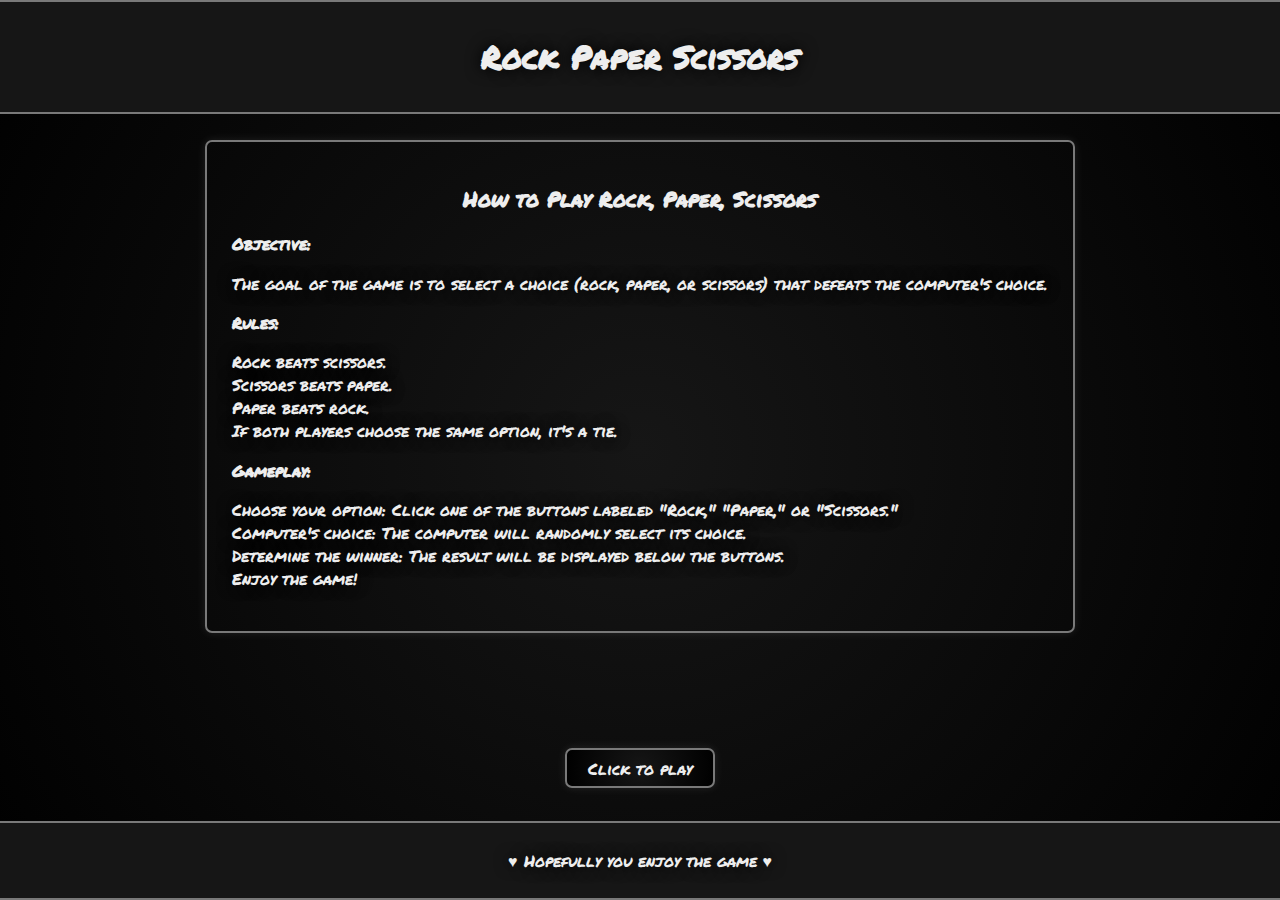
<file: index.html>
<!DOCTYPE html>

<html lang='en'>

<head>
 <meta charset='UTF-8'>
 <meta http-equiv='X-UA-Compatible' content='IE=edge'>
 <meta name='viewport' content='width=device-width,initial-scale=1.0'>

 <meta name="description" content="Play a game of Rock Paper Scissors against the computer. Learn the rules and objective of the game before you start playing.">
  <meta name="keywords" content="rock paper scissors, game, chance, fun, interactive">
  <meta name="author" content="Aiche-H">
  <meta name="language" content="en">
  <meta property="og:title" content="Rock Paper Scissors - A Classic Game of Chance">
  <meta property="og:description" content="Play a game of Rock Paper Scissors against the computer. Learn the rules and objective of the game before you start playing.">
  <meta property="og:image" content="./resources/images/fullcut_cut_scissors_4720.ico">
  <meta name="twitter:card" content="summary">
  <meta name="twitter:title" content="Rock Paper Scissors - A Classic Game of Chance">
  <meta name="twitter:description" content="Play a game of Rock Paper Scissors against the computer. Learn the rules and objective of the game before you start playing.">

 <meta name='author' content='Aiche-H'>
 <meta name='language' content='en'>

 <link rel="shortcut icon" href="./resources/images/fullcut_cut_scissors_4720.ico" type="image/x-icon">

 <link rel='stylesheet' href='./global/css/style.css'>
 <link rel="stylesheet" href="./global/fonts/fonts.css">
 <link rel="stylesheet" href="./pages/index/local-css/style.css">

 <title>Rock Paper Scissors</title>
</head>

<body>

 <header>
    <a href="index.html"><h1>Rock Paper Scissors</h1></a>
 </header>

 <main>
    <article class="instructionText">
            <center><h2>How to Play Rock, Paper, Scissors</h2></center>
            
            <h3>Objective:</h3>

                <p>The goal of the game is to select a choice (rock, paper, or scissors) that defeats the computer's choice.</p>
            
            <h3>Rules:</h3>

                <p>Rock beats scissors.<br>
                Scissors beats paper.<br>
                Paper beats rock.<br>
                If both players choose the same option, it's a tie.</p>

            <h3>Gameplay:</h3>

                <p>Choose your option: Click one of the buttons labeled "Rock," "Paper," or "Scissors."<br>
                Computer's choice: The computer will randomly select its choice.<br>
                Determine the winner: The result will be displayed below the buttons.<br>
                Enjoy the game!</p>
        </pre>
    </article>

    <button class="goToGameButton">Click to play</button>
 </main>

 <footer>
    <p>&#9829; Hopefully you enjoy the game &#9829;</p>
 </footer>

 <script src="./pages/index/local-javascript/script.js"></script>
</body>
</html>
</file>
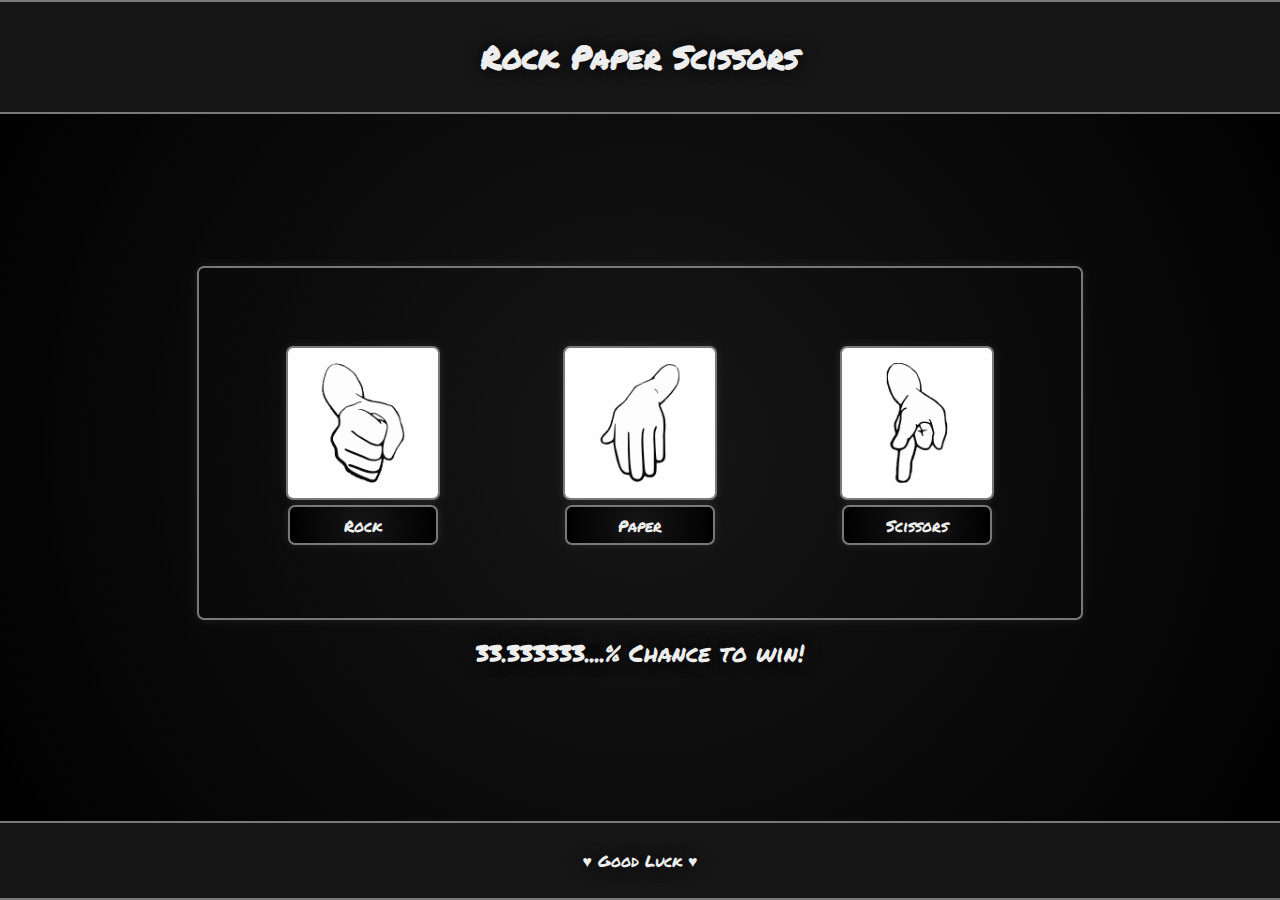
<file: pages/game/game.html>
<!DOCTYPE html>

<html lang='en'>

<head>
 <meta charset='UTF-8'>
 <meta http-equiv='X-UA-Compatible' content='IE=edge'>
 <meta name='viewport' content='width=device-width,initial-scale=1.0'>

 <meta name="description" content="Play a game of Rock Paper Scissors against the computer. Learn the rules and objective of the game before you start playing.">
  <meta name="keywords" content="rock paper scissors, game, chance, fun, interactive">
  <meta name="author" content="Aiche-H">
  <meta name="language" content="en">
  <meta property="og:title" content="Rock Paper Scissors - A Classic Game of Chance">
  <meta property="og:description" content="Play a game of Rock Paper Scissors against the computer. Learn the rules and objective of the game before you start playing.">
  <meta property="og:image" content="./local-images/rock.png">
  <meta name="twitter:card" content="summary">
  <meta name="twitter:title" content="Rock Paper Scissors - A Classic Game of Chance">
  <meta name="twitter:description" content="Play a game of Rock Paper Scissors against the computer. Learn the rules and objective of the game before you start playing.">

 <link rel="shortcut icon" href="../../resources/images/fullcut_cut_scissors_4720.ico" type="image/x-icon">

 <link rel='stylesheet' href='../../global/css/style.css'>
 <link rel='stylesheet' href='../../global/fonts/fonts.css'>
 <link rel="stylesheet" href="./local-css/style.css">

 <title>My Webpage Title</title>
</head>

<body>

 <header>
    <a href="../../index.html"><h1>Rock Paper Scissors</h1></a>
 </header>

 <main>
 <section class="choiceContainer">
    <div class="optionContainer" id="rock">
        <img src="./local-images/rock.png" alt="rock" class="choiceImage">
        <button>Rock</button>
    </div>
        
    <div class="optionContainer" id="paper">
        <img src="./local-images/paper.png" alt="paper" class="choiceImage">
        <button>Paper</button>
    </div>

    <div class="optionContainer" id="scissors">
        <img src="./local-images/scissors.png" alt="scissors" class="choiceImage">
        <button>Scissors</button>
    </div>
    
 </section>
 
 <p id="result" class="result">33.333333....% Chance to win!</p>

 </main>

 <footer>
    <p>&#9829; Good Luck &#9829;</p>
 </footer>

 <script src="./local-javascript/script.js"></script>
</body>
</html>
</file>
<file: global/css/style.css>
:root{
    --white: #eeeeee;
    --background-color:#161616;
    --background-gradient: radial-gradient(circle farthest-corner at center center, #161616 0%, #000000 100%);
    --box-shadow: 0px 0px 10px rgba(255, 255, 255, 0.1);
    --hover-shadow: 0px 0px 20px rgba(255, 255, 255, 0.2);
    --text-shadow: 0px 0px 15px rgb(0, 0, 0);
    --border: 2px solid rgb(121, 121, 121);
    --border-radius: 7px;
    --font-size: 14px;
    --font-family: 'MyFont', sans-serif
}


body {
    font-family: var(--font-family);
    font-size: var(--font-size);
    background: var(--background-color);
    background: var(--background-gradient);
    color: var(--white);
    margin: 0px;
    display: flex;
    align-items: center;
    justify-content: center;
    flex-flow: column nowrap;
    min-height: 100dvh;
    overflow-x: hidden;
}

header {
    background: var(--background-color);
    border: var(--border);
    text-shadow: var(--text-shadow);
    text-align: center;
    width: 100dvw;
    padding: 10px;
}

main {
    display: flex;
    align-items: center;
    justify-content: center;
    flex-flow: column nowrap;
    padding: 10px;
    height: clamp(450px, 75vh, 2400px);
}

a {
    text-decoration: none;
    text-shadow: var(--text-shadow);
    font-family: var(--font-family);
    color: var(--white);
    font-size: 1rem;
}

p {
    text-shadow: var(--text-shadow);
    font-family: var(--font-family);
    font-size: 1rem;
}

button {
    font-family: var(--font-family);
    font-size: 1.0rem;
    background: var(--background-color);
    background: var(--background-gradient);
    border: var(--border);
    border-radius: var(--border-radius);
    box-shadow: var(--box-shadow);
    color: var(--white);
    width: 150px;
    height: 40px;
    transition-duration: 0.5s;
    cursor: pointer;
}

button:hover {
    box-shadow: var(--hover-shadow);
    font-size: 1.05rem;
}

footer {
    margin-top: auto;
    background: var(--background-color);
    text-shadow: var(--text-shadow);
    font-size: 1rem;
    border: var(--border);
    text-align: center;
    width: 100dvw;
    padding: 10px;
}
</file>
<file: global/fonts/fonts.css>
@font-face {
    font-family: 'MyFont';
    src: url('PermanentMarker-Regular.ttf') format('truetype');
}
</file>
<file: pages/index/local-css/style.css>
.goToGameButton {
    margin-top: 100px;
    margin-bottom: 10px;
}

.instructionText {
    margin: 15px;
    padding: 25px;
    border: var(--border);
    border-radius: var(--border-radius);
    box-shadow: var(--box-shadow);
}

.animate-sweep {
  animation: sweep 0.9s linear forwards;
}


@keyframes sweep {
  0% {
	opacity: 1;
  }

  100% {
	opacity: 0;
  }
}
</file>
<file: pages/game/local-css/style.css>
.choiceContainer {
    margin: 15px;
    padding: 25px;
    border: var(--border);
    border-radius: var(--border-radius);
    box-shadow: var(--box-shadow);
    height: 300px;
    width: 65dvw;
    display: flex;
    align-items: center;
    justify-content: space-around;
    flex-direction: row;
}

.optionContainer{
    display: flex;
    align-items: center;
    align-content: center;
    flex-direction: column;
    cursor: pointer;
}

.result {
    font-family: var(--font-family);
    font-size: var(--font-size);
    text-shadow: var(--text-shadow);
    color: var(--white);
    font-size: 1.5rem;
    margin: 0px;
}

.choiceContainer img {
    height: 150px;
    border: var(--border);
    border-radius: var(--border-radius);
    box-shadow: var(--box-shadow);
    margin: 5px;
}
</file>
